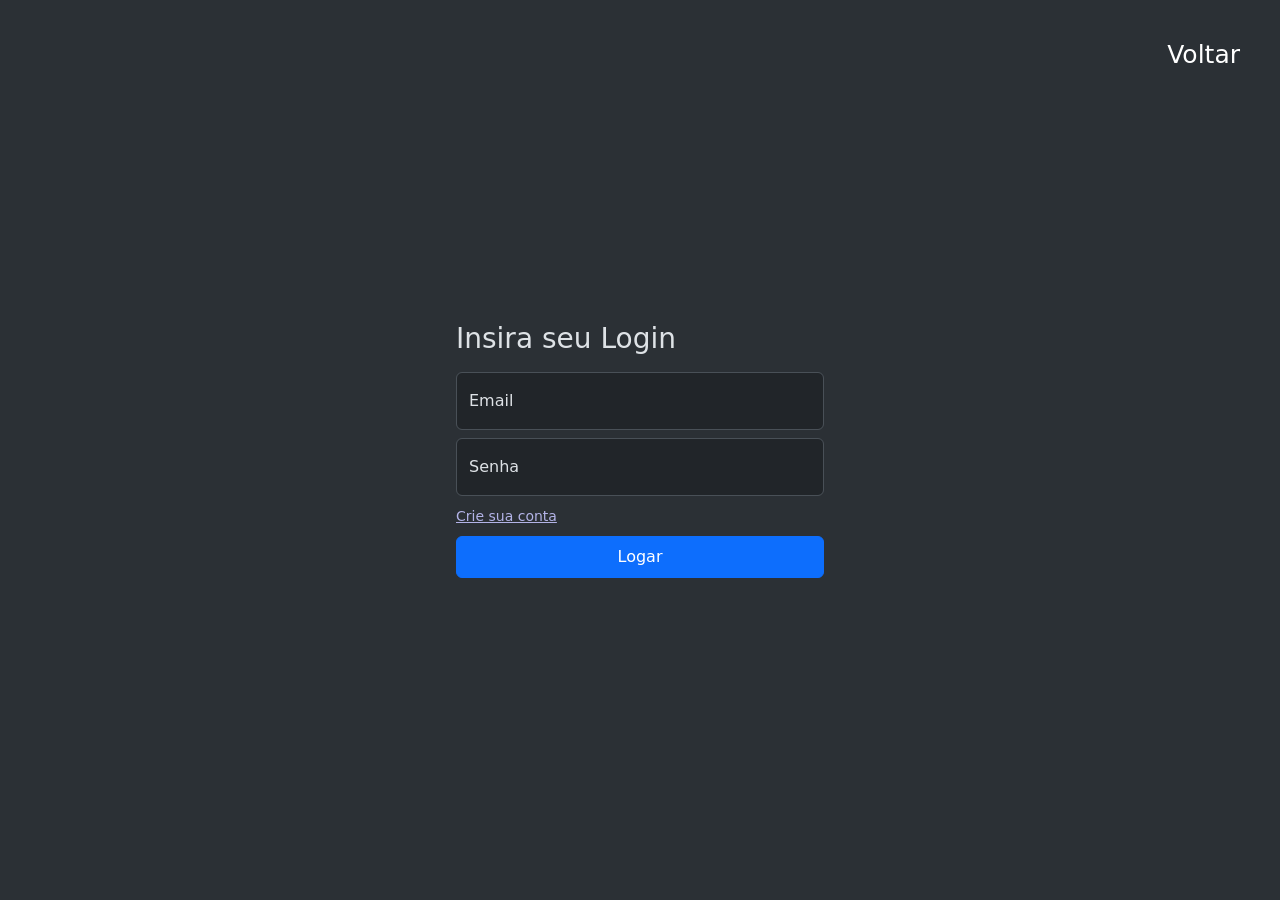
<file: public/index.html>
<!DOCTYPE html>
<html lang="pt-br">

<head>
  <meta charset="UTF-8">
  <meta name="viewport" content="width=device-width, initial-scale=1.0">
  <title>Document</title>

  <link rel="stylesheet" href="assets/css/index.css">

  <link href="https://cdn.jsdelivr.net/npm/bootstrap@5.3.5/dist/css/bootstrap.min.css" rel="stylesheet"
    integrity="sha384-SgOJa3DmI69IUzQ2PVdRZhwQ+dy64/BUtbMJw1MZ8t5HZApcHrRKUc4W0kG879m7" crossorigin="anonymous">
  <script src="https://cdn.jsdelivr.net/npm/bootstrap@5.3.5/dist/js/bootstrap.bundle.min.js"
    integrity="sha384-k6d4wzSIapyDyv1kpU366/PK5hCdSbCRGRCMv+eplOQJWyd1fbcAu9OCUj5zNLiq"
    crossorigin="anonymous"></script>

  <link rel="preconnect" href="https://fonts.googleapis.com">
  <link rel="preconnect" href="https://fonts.gstatic.com" crossorigin>
  <link
    href="https://fonts.googleapis.com/css2?family=Montserrat:ital,wght@0,100..900;1,100..900&family=Poppins:ital,wght@0,100;0,200;0,300;0,400;0,500;0,600;0,700;0,800;0,900;1,100;1,200;1,300;1,400;1,500;1,600;1,700;1,800;1,900&display=swap"
    rel="stylesheet">
  <link href="https://cdnjs.cloudflare.com/ajax/libs/font-awesome/5.15.4/css/all.min.css" rel="stylesheet">
  <link rel="stylesheet"
    href="https://fonts.googleapis.com/css2?family=Material+Symbols+Outlined:opsz,wght,FILL,GRAD@20..48,100..700,0..1,-50..200&icon_names=favorite" />
  <script src="https://code.jquery.com/jquery-3.7.1.min.js"></script>

  <link rel="stylesheet" href="https://cdn.jsdelivr.net/npm/bootstrap-icons@1.13.1/font/bootstrap-icons.min.css">

</head>

<body id="corpo">

  <header>
    <h1 id="tituloPrincipal"> <a style="text-decoration:none; color: rgb(0, 0, 0);" href="index.html">Cinefy</a></h1>

    <nav class="navbar navbar-expand-lg bg-body-tertiary">
      <div class="container-fluid">
        <div class="collapse navbar-collapse mx-auto" id="navbarSupportedContent">
          <ul class="navbar-nav me-auto mb-2 mb-lg-0">
            <li class="nav-item">
              <a class="nav-link" href="#">Gêneros</a>
            </li>
            <li class="nav-item">
              <a class="nav-link" href="#">Configurações</a>
            </li>
          </ul>
          <form class="d-flex" role="search">
            <input id="campoBusca" class="form-control me-2" type="search" placeholder="" aria-label="Search">
            <button style="background-color: rgb(0, 0, 0); color: white;" class="btn" type="submit">Pesquisar</button>
          </form>
        </div>
      </div>
    </nav>

    <div id="perfilInfo">

    </div>

  </header>

  <main>
    <!---------------------------------------------- BANNER PRINCIPAL ------------------------------------------------>

    <div>


    </div>

    <div class="container">
      <h2 style="color: black;">Destaques da Semana</h2>
    </div>
    <div id="carouselExampleCaptions" class="carousel slide" data-bs-ride="carousel">
      <div class="carousel-indicators">
        <button type="button" data-bs-target="#carouselExampleCaptions" data-bs-slide-to="0" class="active"
          aria-current="true" aria-label="Slide 1"></button>
        <button type="button" data-bs-target="#carouselExampleCaptions" data-bs-slide-to="1"
          aria-label="Slide 2"></button>
        <button type="button" data-bs-target="#carouselExampleCaptions" data-bs-slide-to="2"
          aria-label="Slide 3"></button>
      </div>

      <div id="banner" class="carousel-inner">
        <div class="carousel-item active">
          <a href="detalhes.html?id=1">
            <img src="assets/imagens/fantasticBanner.webp" class="d-block w-100" alt="...">
            <div class="overlay"></div>
            <div class="carousel-caption d-none d-md-block">
              <h5>Retorno do Quarteto Fantástico em <strong>2025</strong></h5>
            </div>
          </a>
        </div>
        <div class="carousel-item">
          <a href="detalhes.html?id=14">
            <img src="assets/imagens/vingadores.jpg" class="d-block w-100" alt="...">
            <div class="overlay"></div>
            <div class="carousel-caption d-none d-md-block">
              <h5>Relembrando o fenômeno da saga "Vingadores"</h5>
            </div>
          </a>
        </div>

        <div class="carousel-item">
          <a href="detalhes.html?id=13">
            <img src="assets/imagens/nosferatu.jpg" class="d-block w-100" alt="...">
            <div class="overlay"></div>
            <div class="carousel-caption d-none d-md-block">
              <h5 id="textoPadrao">Conde Orlok retorna em "Nosferatu"</h5>
            </div>
          </a>
        </div>
      </div>
      <button class="carousel-control-prev" type="button" data-bs-target="#carouselExampleCaptions"
        data-bs-slide="prev">
        <span class="carousel-control-prev-icon" aria-hidden="true"></span>
        <span class="visually-hidden">Previous</span>
      </button>
      <button class="carousel-control-next" type="button" data-bs-target="#carouselExampleCaptions"
        data-bs-slide="next">
        <span class="carousel-control-next-icon" aria-hidden="true"></span>
        <span class="visually-hidden">Next</span>
      </button>
    </div>

    <!-- CARDS FILMES PRINCIPAIS -->

    <div class="container my-5">
      <h2 style="color: black;">Recomendados</h2>
      <div id="injetaCard" class="row row-cols-2 row-cols-sm-3 row-cols-md-4 row-cols-lg-5 g-4">
      </div>
    </div>


    <div class="container py-3">
      <h2 style="color: black;">Informações do Aluno</h2>
      <hr class="my-4 border border-black">

      <div class="row">
        <div class="col-md-6">
          <h2 style="color: black;">Sobre</h2>
          <p style="color: black;">Cinefy é um catálogo de filmes desenvolvido e feito por Lucas César de Lima Amaral. O
            objetivo é que o
            usuário tenha acesso a filmes resenhas, informações, gêneros diversos de filmes.
          </p>
        </div>

        <div class="col-md-6">
          <h2 style="color: black;">Autoria</h2>
          <div class="d-flex align-items-center gap-3">
            <i class="fa fa-user fa-3x" aria-hidden="true"></i>
            <p style="color: black;" class="mb-0"><strong>Aluno:</strong> Lucas César de Lima Amaral
              <br><strong>Turma:</strong> Sistemas de
              Informação <br><strong>Turno: </strong>Noite
            </p>
          </div>


        </div>
      </div>
    </div>

  </main>
  <script>
    window.onload = () => {
      if (checarUsuarioLogado()) {
        if (usuario.tipo === 'administrador') {
          document.getElementById('perfilInfo').innerHTML = `
                <a href="editar.html"><p style="font-size: 20px; color: black;">Cadastro de Filmes</p></a>
                <a href="favoritos.html"><p style="font-size: 20px; color: black;">Perfil</p></a>
                <a id="sairLink" href="#"><p style="font-size: 20px; color: black;">Sair</p></a>
            `;
        } else {
          document.getElementById('perfilInfo').innerHTML = `
                <a href="favoritos.html"><p style="font-size: 20px; color: black;">Favoritos</p></a>
                <a id="sairLink" href="#"><p style="font-size: 20px; color: black;">Sair</p></a>
            `;
        }

        // Agora, adicionar o event listener no document para lidar com elementos dinâmicos
        const sairLink = document.querySelector('#sairLink')
        if (sairLink) {
          sairLink.addEventListener('click', sairUsuario)
        }
      }
    };

    // Função para fazer logoff
    function sairUsuario(event) {
      event.preventDefault();
      localStorage.removeItem('usuarioLogado');
      window.location.href = "login.html";
    }

    // ---------------------------------- Barra de pesquisa ----------------------------------
    let campoBusca = document.querySelector('#campoBusca')
    campoBusca.addEventListener('input', filtrarNoticias)

    function filtrarNoticias (event){
      fetch('http://localhost:3000/filmes')
      .then(res => res.JSON)

      
    }

  </script>

  <script src="assets/scripts/index.js"></script>
  <script src="assets/scripts/detalhes.js"></script>

</body>

</html>
</file>
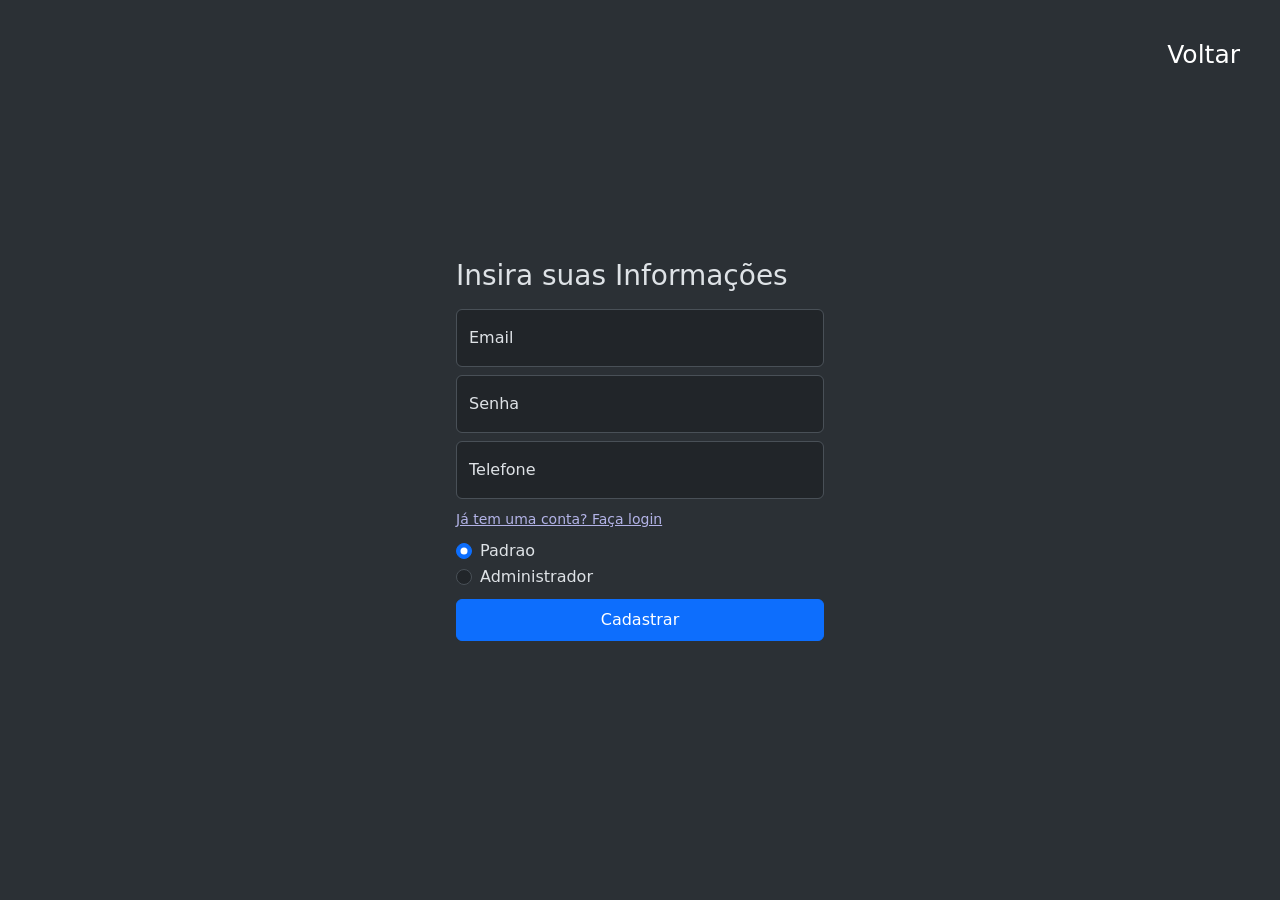
<file: public/cadastro.html>
<!DOCTYPE html>
<html lang="en" data-bs-theme="dark">

<head>
    <meta charset="UTF-8">
    <meta name="viewport" content="width=device-width, initial-scale=1.0">
    <link rel="stylesheet" href="assets/css/cadastro.css">
    <link rel="preconnect" href="https://fonts.googleapis.com">
    <link rel="preconnect" href="https://fonts.gstatic.com" crossorigin>
    <link
        href="https://fonts.googleapis.com/css2?family=Montserrat:ital,wght@0,100..900;1,100..900&family=Poppins:ital,wght@0,100;0,200;0,300;0,400;0,500;0,600;0,700;0,800;0,900;1,100;1,200;1,300;1,400;1,500;1,600;1,700;1,800;1,900&display=swap"
        rel="stylesheet">
    <link href="https://cdn.jsdelivr.net/npm/bootstrap@5.3.5/dist/css/bootstrap.min.css" rel="stylesheet"
        integrity="sha384-SgOJa3DmI69IUzQ2PVdRZhwQ+dy64/BUtbMJw1MZ8t5HZApcHrRKUc4W0kG879m7" crossorigin="anonymous">
    <script src="https://cdn.jsdelivr.net/npm/bootstrap@5.3.5/dist/js/bootstrap.bundle.min.js"
        integrity="sha384-k6d4wzSIapyDyv1kpU366/PK5hCdSbCRGRCMv+eplOQJWyd1fbcAu9OCUj5zNLiq"
        crossorigin="anonymous"></script>

    <title>Login</title>
</head>

<body class="d-flex align-items-center py-4 bg-body-tertiary">

    <header>
        <a href="index.html">
            <h2 id="voltar"> Voltar</h2>
        </a>
    </header>

    <!-- py: padding eixo y -->
    <!-- px: padding eixo x -->
    <main id="mainCadastro" class="py-4 w-100 m-auto">
        <form id="cadastroForm">
            <h1 class="h3 mb-3 fw-normal">Insira suas Informações</h1>
            <div class="form-floating mb-2">
                <input type="email" class="form-control" placeholder="Email" id="inputEmail" required>
                <label for="floatingInput">Email</label>
            </div>
            <div class="form-floating mb-2">
                <input type="password" class="form-control" placeholder="Senha" id="inputSenha" required>
                <label for="floatingInput">Senha</label>
            </div>
            <div class="form-floating mb-2">
                <input type="number" class="form-control" placeholder="Telefone" id="inputTelefone" required>
                <label for="floatingInput">Telefone</label>
            </div>
            
            <small><a style="color: rgb(179, 179, 231);" href="login.html">Já tem uma conta? Faça login</a></small>

            <!-- Para saber se o usuário é padrão ou Admin -->
            <div class="form-check mt-2">
                <input class="form-check-input" type="radio" name="tipo" id="tipoPadrao" value="padrão" checked>
                <label class="form-check-label" for="tipoPadrao">
                    Padrao
                </label>
            </div>
            <div class="form-check">
                <input class="form-check-input" type="radio" name="tipo" id="tipoAdmin" value="administrador">
                <label class="form-check-label" for="tipoAdmin">
                    Administrador
                </label>
            </div>

            <button type="submit" class="btn btn-primary w-100 py-2 mt-2 ">Cadastrar</button>
        </form>
    </main>

    <script src="assets/scripts/cadastro.js"></script>
</body>

<script>

</script>

</html>
</file>
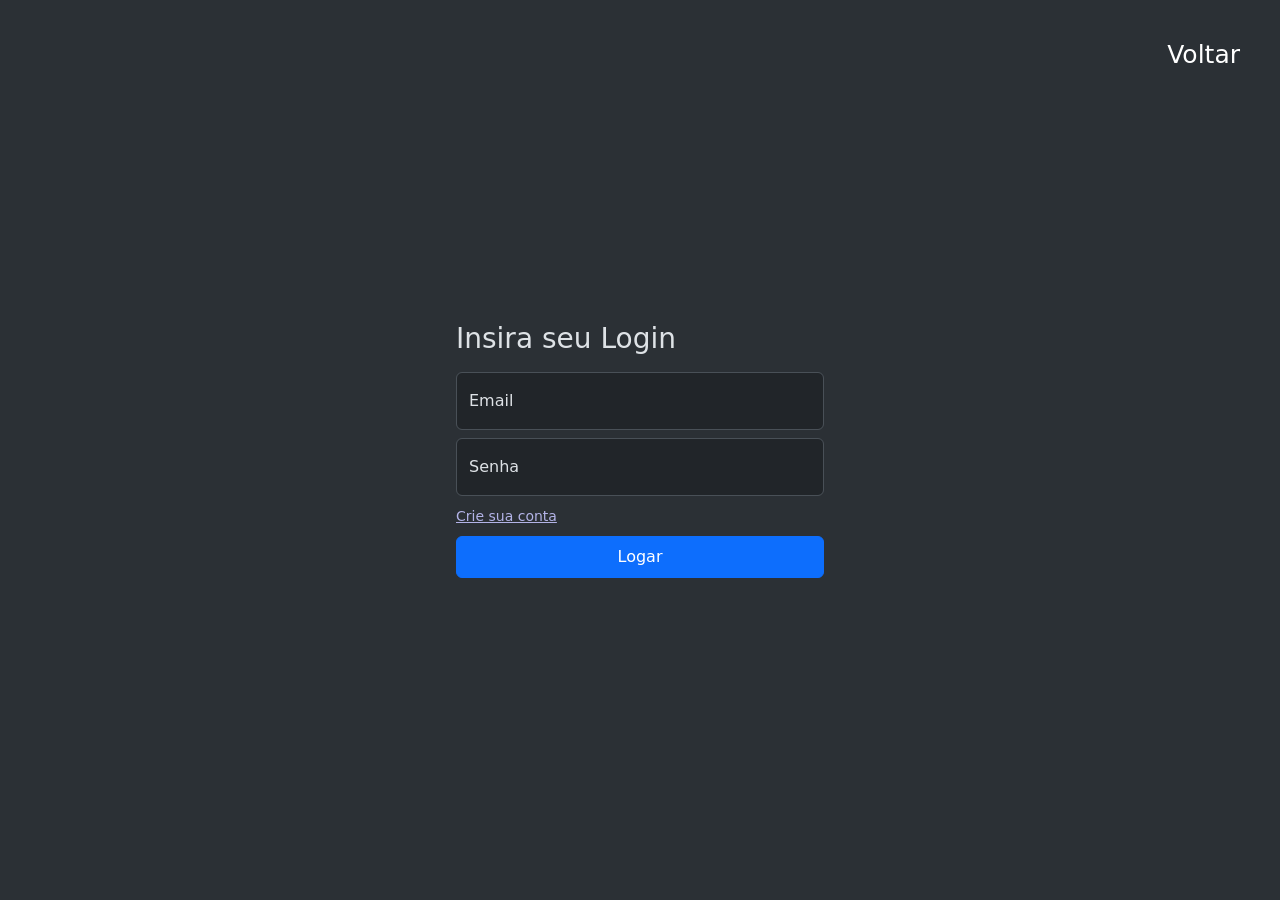
<file: public/login.html>
<!DOCTYPE html>
<html lang="en" data-bs-theme="dark">

<head>
    <meta charset="UTF-8">
    <meta name="viewport" content="width=device-width, initial-scale=1.0">
    <link rel="stylesheet" href="assets/css/login.css">
    <link rel="preconnect" href="https://fonts.googleapis.com">
    <link rel="preconnect" href="https://fonts.gstatic.com" crossorigin>
    <link
        href="https://fonts.googleapis.com/css2?family=Montserrat:ital,wght@0,100..900;1,100..900&family=Poppins:ital,wght@0,100;0,200;0,300;0,400;0,500;0,600;0,700;0,800;0,900;1,100;1,200;1,300;1,400;1,500;1,600;1,700;1,800;1,900&display=swap"
        rel="stylesheet">
    <link href="https://cdn.jsdelivr.net/npm/bootstrap@5.3.5/dist/css/bootstrap.min.css" rel="stylesheet"
        integrity="sha384-SgOJa3DmI69IUzQ2PVdRZhwQ+dy64/BUtbMJw1MZ8t5HZApcHrRKUc4W0kG879m7" crossorigin="anonymous">
    <script src="https://cdn.jsdelivr.net/npm/bootstrap@5.3.5/dist/js/bootstrap.bundle.min.js"
        integrity="sha384-k6d4wzSIapyDyv1kpU366/PK5hCdSbCRGRCMv+eplOQJWyd1fbcAu9OCUj5zNLiq"
        crossorigin="anonymous"></script>

    <title>Login</title>
</head>

<body class="d-flex align-items-center py-4 bg-body-tertiary">

    <header>
        <a href="index.html"><h2 id="voltar"> Voltar</h2></a>
    </header>

    <!-- py: padding eixo y -->
    <!-- px: padding eixo x -->
    <main id="mainLogin" class="py-4 w-100 m-auto">
            <form id="loginForm">
                <h1 class="h3 mb-3 fw-normal">Insira seu Login</h1>
                <div class="form-floating mb-2">
                    <input type="email" class="form-control" placeholder="Email" id="inputEmail">
                    <label for="floatingInput">Email</label>
                </div>
                <div class="form-floating mb-2">
                    <input type="password" class="form-control" placeholder="Senha" id="inputSenha">
                    <label for="floatingInput">Senha</label>
                </div>
                
                <small><a style="color: rgb(179, 179, 231);" href="cadastro.html">Crie sua conta</a></small>
                <button type="submit" class="btn btn-primary w-100 py-2 mt-2 ">Logar</button>
                
            </form>
    </main>
    
    <script src="assets/scripts/login.js"></script>
</body>

<script>
    
</script>

</html>
</file>
<file: public/assets/css/index.css>
/*! ----------------------------------------------------------------- Header/ Barra Nav ----------------------------------------------------------------*/

header{
    display: flex;
    align-items: center;
    padding: 20px;

    color: white;
}

#corpo{
    color: white;
}

#barraNavegacao {
    list-style-type: none;
    display: flex;

}
#barraNavegacao a{
    text-decoration: none;
    font-family: "Poppins", sans-serif;
    font-weight: 600;
    font-style: normal;
    color: black;

    
}

.navBarra{
    display: flex;
    justify-content: center;
    width: 100%;
    margin-top: 10px;
    
}


#tituloPrincipal{
    font-family: "Poppins", sans-serif;
    margin-top: 7px;
    font-weight: 200;
    font-style: normal;
    color: rgb(0, 0, 0);
    font-size: 30px; 
}


/*! -------------------------------------------------------------------- BANNER ----------------------------------------------------------------*/

.carousel-item {
    position: relative;
  }
  
  .carousel-item .overlay {
    position: absolute;
    top: 0;
    left: 0;
    width: 100%;
    height: 100%;
    z-index: 1;
   
  }
  
  .carousel-caption {
    z-index: 2;
    position: relative;
  }

  #banner img {
    height: 28rem;
    object-fit: cover; /* faz o "zoom" centralizado */
    filter:brightness(0.8);
}


/*! -------------------------------------------------------------------- MAIN (CARDS) ----------------------------------------------------------------*/

.card-title{
    font-size: 15px;
    white-space: nowrap;
    overflow: hidden;
    text-overflow: ellipsis;
}
.card-body{
    
    text-align: center;
    font-size: 16px;
    white-space: nowrap;
    overflow: hidden;
    text-overflow: ellipsis;
     /* Centraliza horizontalmente todos os itens */
}

#textoPadrao{
    font-family: "Poppins", sans-serif;
    margin-top: 200px;
    font-weight: 400;
    font-style: normal;
    color: white;
    font-size: 20px; 
}

/** Botao coração */

/* Estilo do botão de coração */

/*? -------------------------------------------------------------------- Media Querie BANNER ----------------------------------------------------------------*/

@media screen and (max-width:767px){
    #carouselExampleCaptions .carousel-item img{
        height: 300px;
    }
}


/*! -------------------------------------------------------------------- Profile  ----------------------------------------------------------------*/


#perfilInfo{
    display: flex;
    margin-left: auto;
    gap: 20px;
}

#perfilInfo a{
    text-decoration: none;
}

#ulProfile{
    display: flex;
}

.texto{
    text-decoration: none;
    color: black;
    font-size: 20px;
}
</file>
<file: public/assets/css/cadastro.css>
header > a{
    text-decoration: none;
}
#voltar{
    color: white;
    font-size: 25px;
    margin: 0;
    padding: 20px;
    
}

header{
    position: fixed;
    top: 20px;
    right: 20px;
}

#mainCadastro{
    max-width: 400px;
    padding: 1rem;
}

html, body{
    height: 100%;
}
</file>
<file: public/assets/css/login.css>
header > a{
    text-decoration: none;
}
#voltar{
    color: white;
    font-size: 25px;
    margin: 0;
    padding: 20px;
    
}

header{
    position: fixed;
    top: 20px;
    right: 20px;
}

#mainLogin{
    max-width: 400px;
    padding: 1rem;
}

html, body{
    height: 100%;
}
</file>
